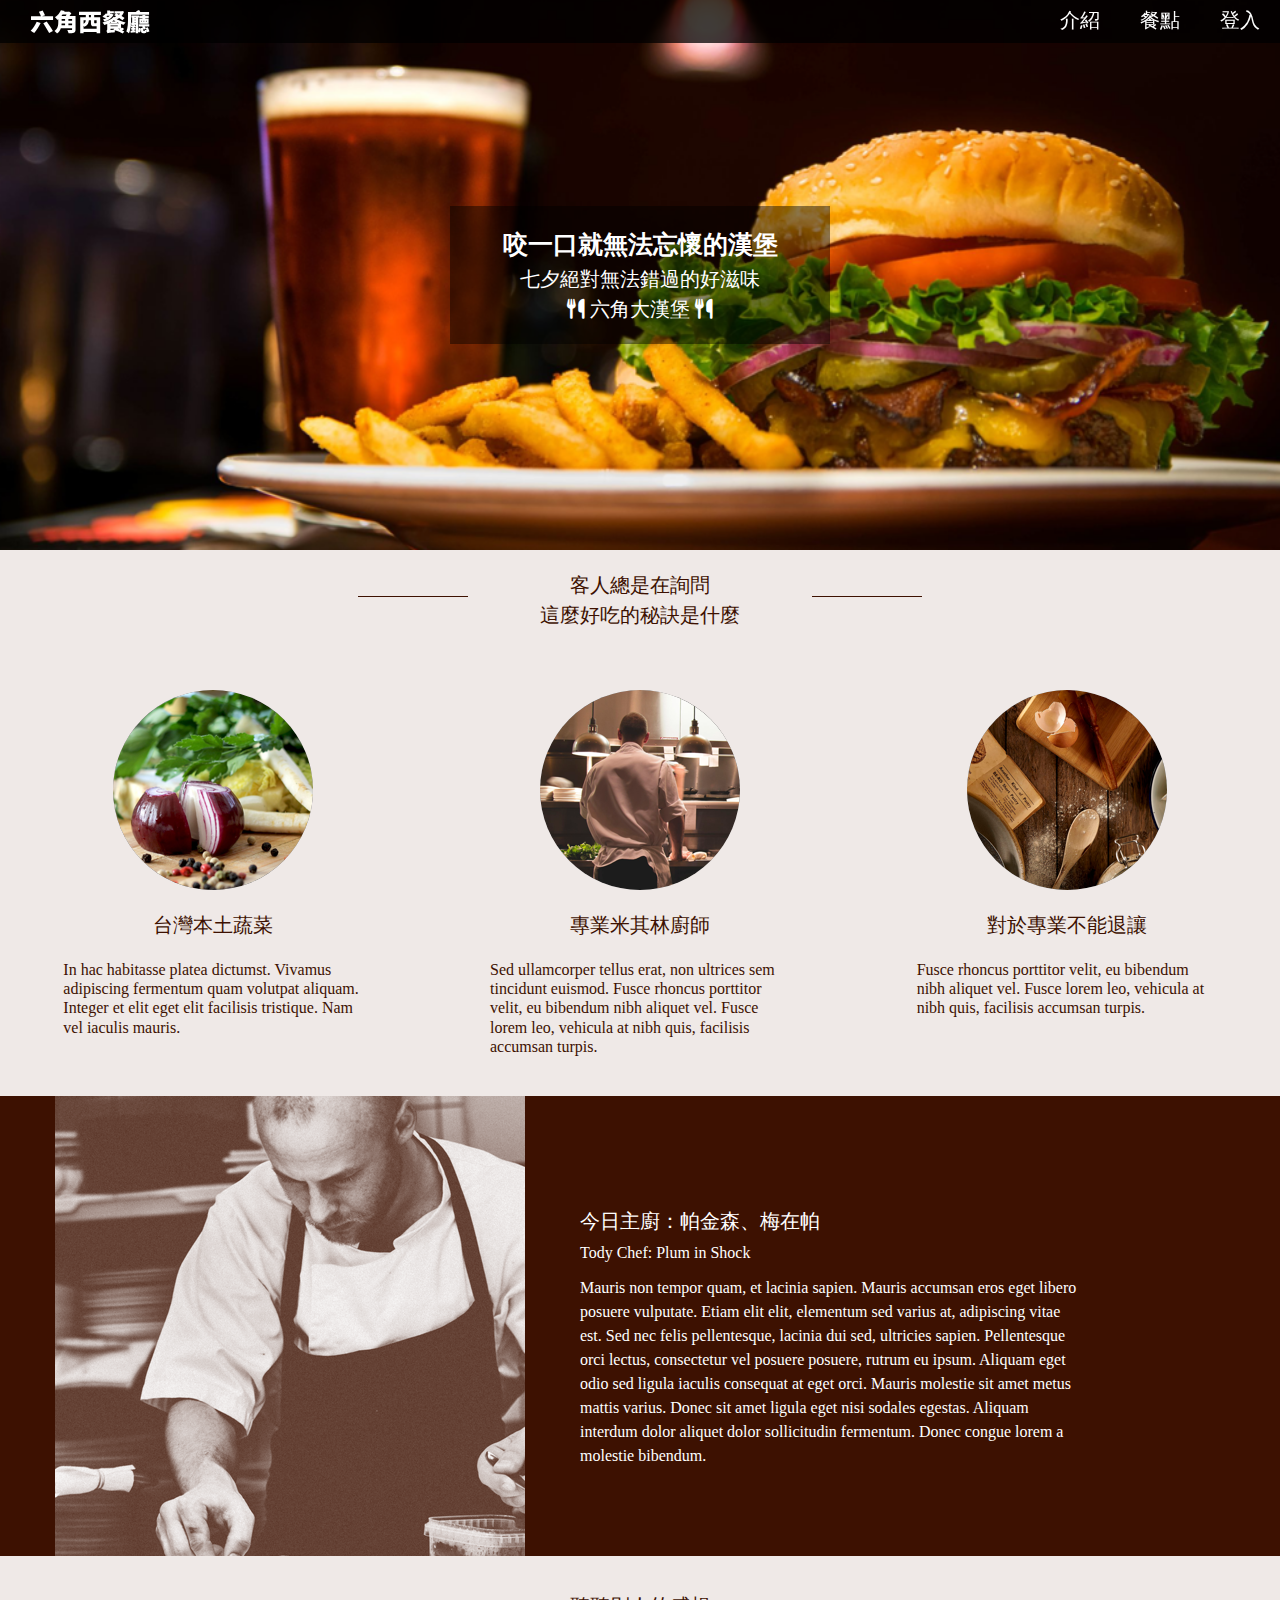
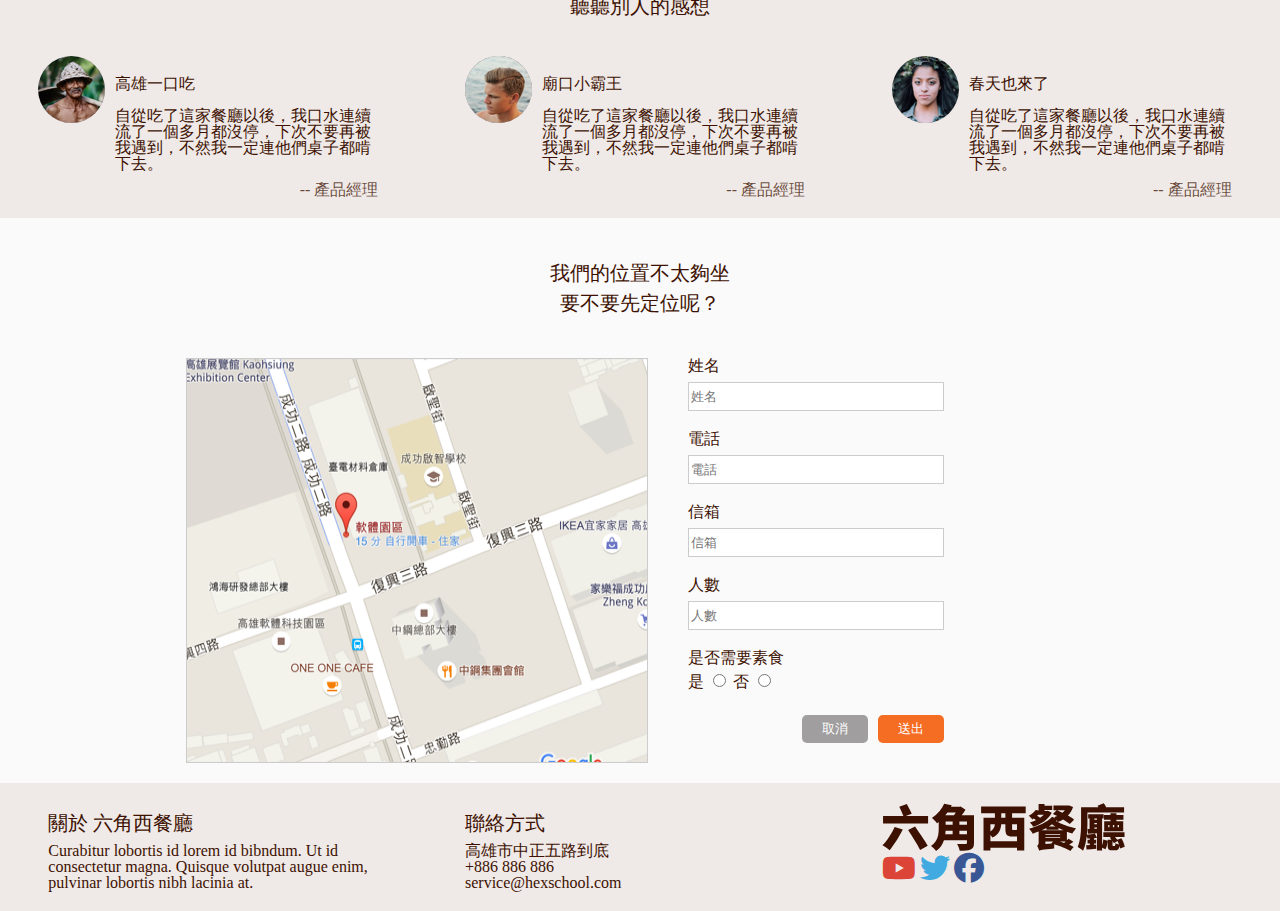
<file: index.html>
<!DOCTYPE html>
<html lang="en">
<head>
    <meta charset="UTF-8">
    <meta http-equiv="X-UA-Compatible" content="IE=edge">
    <meta name="viewport" content="width=device-width, initial-scale=1.0">
    <meta property="og:image" content="https://upload.cc/i1/2023/09/26/wsmKEz.png">
    <meta property="og:image:type" content="image/png">
    <meta property="og:image:width" content="512">
    <meta property="og:image:height" content="512">
    <meta property="og:title" content="Burger's">
    <meta property="og:description" content="Best Burger in the world">
    <title>Burger's</title>
    <link rel="stylesheet" href="style/all.css">
    <link rel="stylesheet" href="https://cdnjs.cloudflare.com/ajax/libs/font-awesome/6.4.2/css/all.min.css">
    <link rel="icon" type="image/png" sizes="16x16" href="./img/favicon.png">
    

</head>
<body>
<div class="container">
    <div class="menu">
        <a href="index.html" class="logo_item">六角西餐廳</a>
        <ul class="menu_bar">
            <li><a href="index.html">介紹</a></li>
            <li><a href="menu.html">餐點</a></li>
            <li><a href="login.html">登入</a></li>
        </ul>
        <i class="fa-solid fa-bars bar"></i>
    </div>
    <div class="banner">
        <div class="bg-filter">
            <p>
                <span>咬一口就無法忘懷的漢堡<br></span>
                七夕絕對無法錯過的好滋味<br>
                <i class="fa-solid fa-utensils"></i>
                六角大漢堡 
                <i class="fa-solid fa-utensils"></i>
            </p>
        </div>
    </div>
    <div class="recipe">
        <h3>客人總是在詢問 <br>
            這麼好吃的秘訣是什麼
        </h3>
        <ul class="recipe-item">
            <li>
                <img src="img/feature_1.png" alt="feature_1">
                <h3>台灣本土蔬菜</h3>
                <p>In hac habitasse platea dictumst. Vivamus adipiscing fermentum quam volutpat aliquam. Integer et elit eget elit facilisis tristique. Nam vel iaculis mauris.</p>
            </li>
            <li>
                <img src="img/feature_2.png" alt="feature_2">
                <h3>專業米其林廚師</h3>
                <p>Sed ullamcorper tellus erat, non ultrices sem tincidunt euismod. Fusce rhoncus porttitor velit, eu bibendum nibh aliquet vel. Fusce lorem leo, vehicula at nibh quis, facilisis accumsan turpis.</p>
            </li>
            <li>
                <img src="img/feature_3.png" alt="feature_3">
                <h3>對於專業不能退讓</h3>
                <p>Fusce rhoncus porttitor velit, eu bibendum nibh aliquet vel. Fusce lorem leo, vehicula at nibh quis, facilisis accumsan turpis.</p>
            </li>
        </ul>
    </div>
    <div class="chef">
        <div class="chef-item">
            <img src="img/main_chef_brown.png" alt="chef">
            <div class="introduce">
                <h3>今日主廚：帕金森、梅在帕<br>
                    <span>Tody Chef: Plum in Shock</span>
                </h3>
                <p>Mauris non tempor quam, et lacinia sapien. Mauris accumsan eros eget libero posuere vulputate. Etiam elit elit, elementum sed varius at, adipiscing vitae est. Sed nec felis pellentesque, lacinia dui sed, ultricies sapien. Pellentesque orci lectus, consectetur vel posuere posuere, rutrum eu ipsum. Aliquam eget odio sed ligula iaculis consequat at eget orci. Mauris molestie sit amet metus mattis varius. Donec sit amet ligula eget nisi sodales egestas. Aliquam interdum dolor aliquet dolor sollicitudin fermentum. Donec congue lorem a molestie bibendum.</p>
            </div>
        </div>
    </div>
    <div class="feedback">
        <h3>聽聽別人的感想</h3>
        <ul class="feedback-item">
            <li>
                <img src="img/avatar_1.png" alt="avater1">
                <p>高雄一口吃<br><br>
                    自從吃了這家餐廳以後，我口水連續流了一個多月都沒停，下次不要再被我遇到，不然我一定連他們桌子都啃下去。<br>
                    <span>-- 產品經理</span>
                </p>
            </li>
            <li>
                <img src="img/avatar_2.png" alt="avater2">
                <p>廟口小霸王<br><br>
                    自從吃了這家餐廳以後，我口水連續流了一個多月都沒停，下次不要再被我遇到，不然我一定連他們桌子都啃下去。<br>
                    <span>-- 產品經理</span>
                </p>
            </li>
            <li>
                <img src="img/avatar_3.png" alt="avater3">
                <p>春天也來了<br><br>
                    自從吃了這家餐廳以後，我口水連續流了一個多月都沒停，下次不要再被我遇到，不然我一定連他們桌子都啃下去。<br>
                    <span>-- 產品經理</span>
                </p>
            </li>
        </ul>
    </div>
    <div class="map">
        <h3>我們的位置不太夠坐<br>
            要不要先定位呢？</h3>
        <div class="map-item">
            <img src="img/Map.png" alt="map">
            <div class="input">
                <label for="name">姓名</label><br>
                <input type="text" placeholder="姓名"><br>
                <label for="phone">電話</label><br>
                <input type="text" placeholder="電話"><br>
                <label for="email">信箱</label><br>
                <input type="text" placeholder="信箱"><br>
                <label for="peolpe">人數</label><br>
                <input type="text" placeholder="人數"><br>
                <label for="veg">是否需要素食</label><br>
                <label for="yes">是</label>
                <input type="radio" placeholder="是" id="yes" value="yes" name="veg">
                <label for="no">否</label>
                <input type="radio" placeholder="否" id="no" value="no" name="veg"><br>
                <div class="btn-item">
                    <input type="button" value="取消" class="btn btn-cancel">
                    <input type="button" value="送出" class="btn btn-enter">
                </div>
            </div>
        </div>
    </div>
    <div class="footer">
        <div class="footer-item about">
            <h3>關於 六角西餐廳</h3>
            <p>Curabitur lobortis id lorem id bibndum. Ut id consectetur magna. Quisque volutpat augue enim, pulvinar lobortis nibh lacinia at. </p>
        </div>
        <div class="footer-item contact">
            <h3>聯絡方式</h3>
            <ul>
                <li>高雄市中正五路到底</li>
                <li>+886 886 886</li>
                <li>service@hexschool.com</li>
            </ul>
        </div>
        <div class="footer-item footer-logo">
            <i class="fa-brands fa-youtube yt"></i>
            <i class="fa-brands fa-twitter twitter"></i>
            <i class="fa-brands fa-facebook fb"></i>
        </div>
    </div>
</div>

</body>
<script src="https://cdnjs.cloudflare.com/ajax/libs/jquery/3.6.0/jquery.min.js"></script>
<script src="app.js"></script>
</html>
</file>
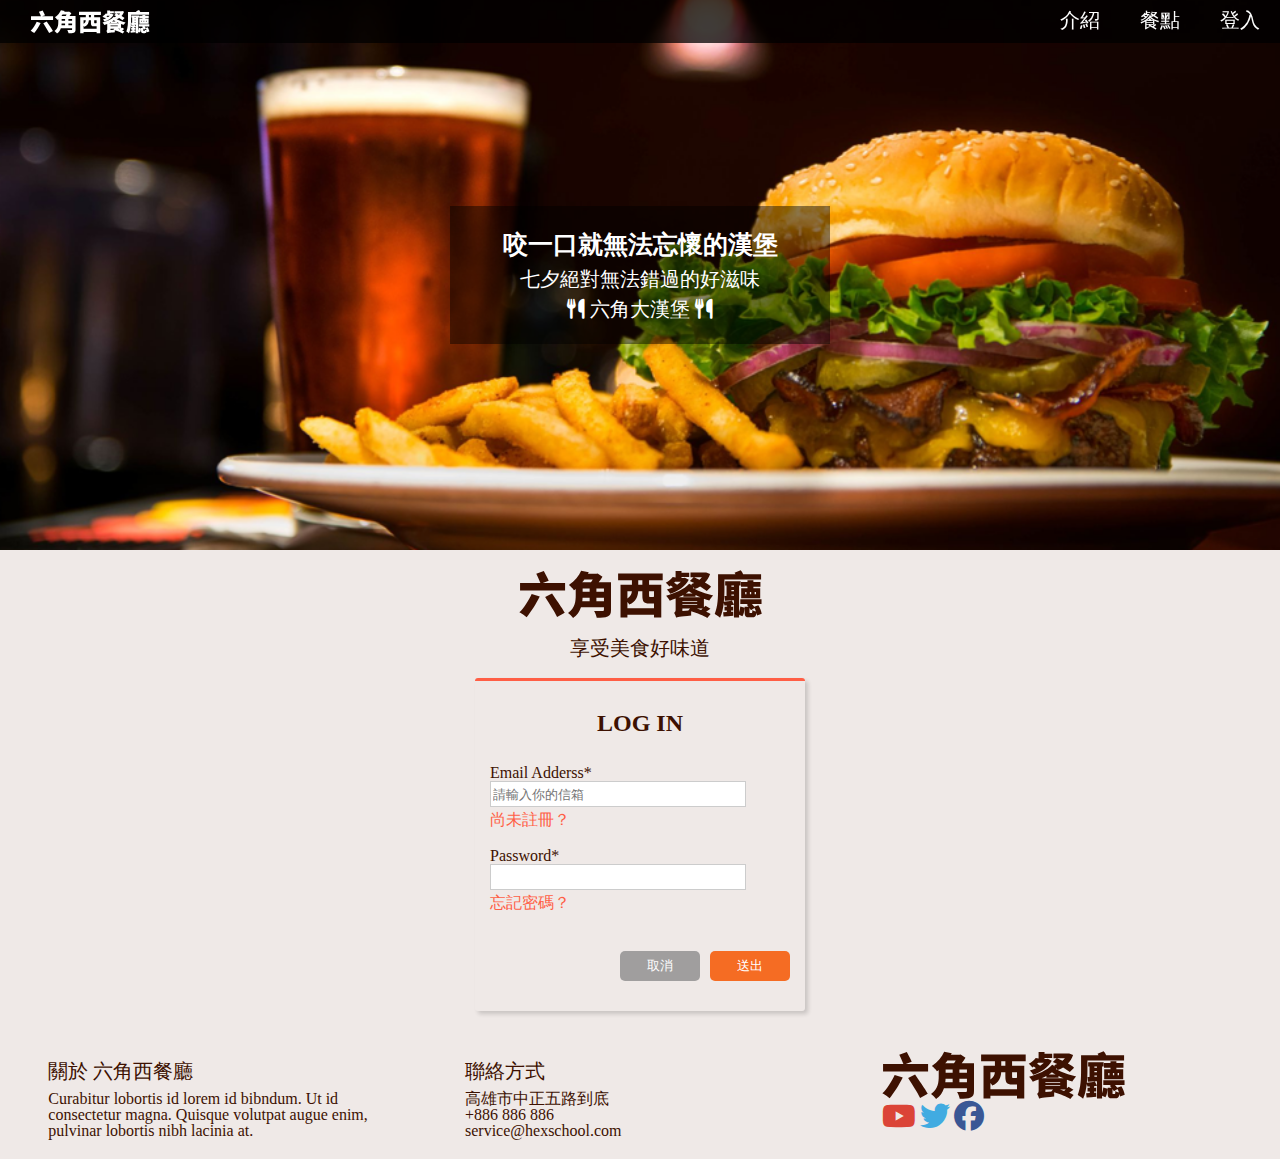
<file: login.html>
<!DOCTYPE html>
<html lang="en">
<head>
    <meta charset="UTF-8">
    <meta http-equiv="X-UA-Compatible" content="IE=edge">
    <meta name="viewport" content="width=device-width, initial-scale=1.0">
    <meta property="og:image" content="https://upload.cc/i1/2023/09/26/wsmKEz.png">
    <meta property="og:image:type" content="image/png">
    <meta property="og:image:width" content="512">
    <meta property="og:image:height" content="512">
    <meta property="og:title" content="Burger's">
    <meta property="og:description" content="Best Burger in the world">
    <title>Log in</title>
    <link rel="stylesheet" href="style/all.css">
    <link rel="stylesheet" href="https://cdnjs.cloudflare.com/ajax/libs/font-awesome/6.4.2/css/all.min.css">
    <link rel="icon" type="image/png" sizes="16x16" href="./img/favicon.png">
</head>
<body>
    <div class="container">
        <div class="menu">
            <a href="index.html" class="logo_item">六角西餐廳</a>
            <ul class="menu_bar">
                <li><a href="index.html">介紹</a></li>
                <li><a href="menu.html">餐點</a></li>
                <li><a href="login.html">登入</a></li>
            </ul>
            <i class="fa-solid fa-cart-shopping moblie-cart"></i>
            <i class="fa-solid fa-bars bar"></i>
        </div>
        <div class="banner">
            <div class="bg-filter">
                <p>
                    <span>咬一口就無法忘懷的漢堡<br></span>
                    七夕絕對無法錯過的好滋味<br>
                    <i class="fa-solid fa-utensils"></i>
                    六角大漢堡 
                    <i class="fa-solid fa-utensils"></i>
                </p>
            </div>
        </div>
        <div class="log-frame">
            <img src="./img/logo_l@svg.svg" alt="title">
            <h3>享受美食好味道</h3>
            <div class="login-window">
                <h3>LOG IN</h3>
                <label for="email">Email Adderss*</label><br>
                <input type="text" name="email" class="email" placeholder="請輸入你的信箱">
                <a href="register.html" class="hint">尚未註冊？</a>
                <br>
                <label for="password">Password*</label><br>
                <input type="password" name="password" class="password" value="">
                <a href="password.html" class="hint">忘記密碼？</a>

                <div class="btn-item">
                    <button type="button" class="btn btn-cancel">取消</button>
                    <button type="button" class="btn btn-enter">送出</button>
                </div>
            </div>
        </div>
        <div class="footer">
            <div class="footer-item about">
                <h3>關於 六角西餐廳</h3>
                <p>Curabitur lobortis id lorem id bibndum. Ut id consectetur magna. Quisque volutpat augue enim, pulvinar lobortis nibh lacinia at. </p>
            </div>
            <div class="footer-item contact">
                <h3>聯絡方式</h3>
                <ul>
                    <li>高雄市中正五路到底</li>
                    <li>+886 886 886</li>
                    <li>service@hexschool.com</li>
                </ul>
            </div>
            <div class="footer-item footer-logo">
                <i class="fa-brands fa-youtube yt"></i>
                <i class="fa-brands fa-twitter twitter"></i>
                <i class="fa-brands fa-facebook fb"></i>
            </div>
        </div>
    </div>
</body>
<script src="https://cdnjs.cloudflare.com/ajax/libs/jquery/3.6.0/jquery.min.js"></script>
<script src="app.js"></script>
</html>
</file>
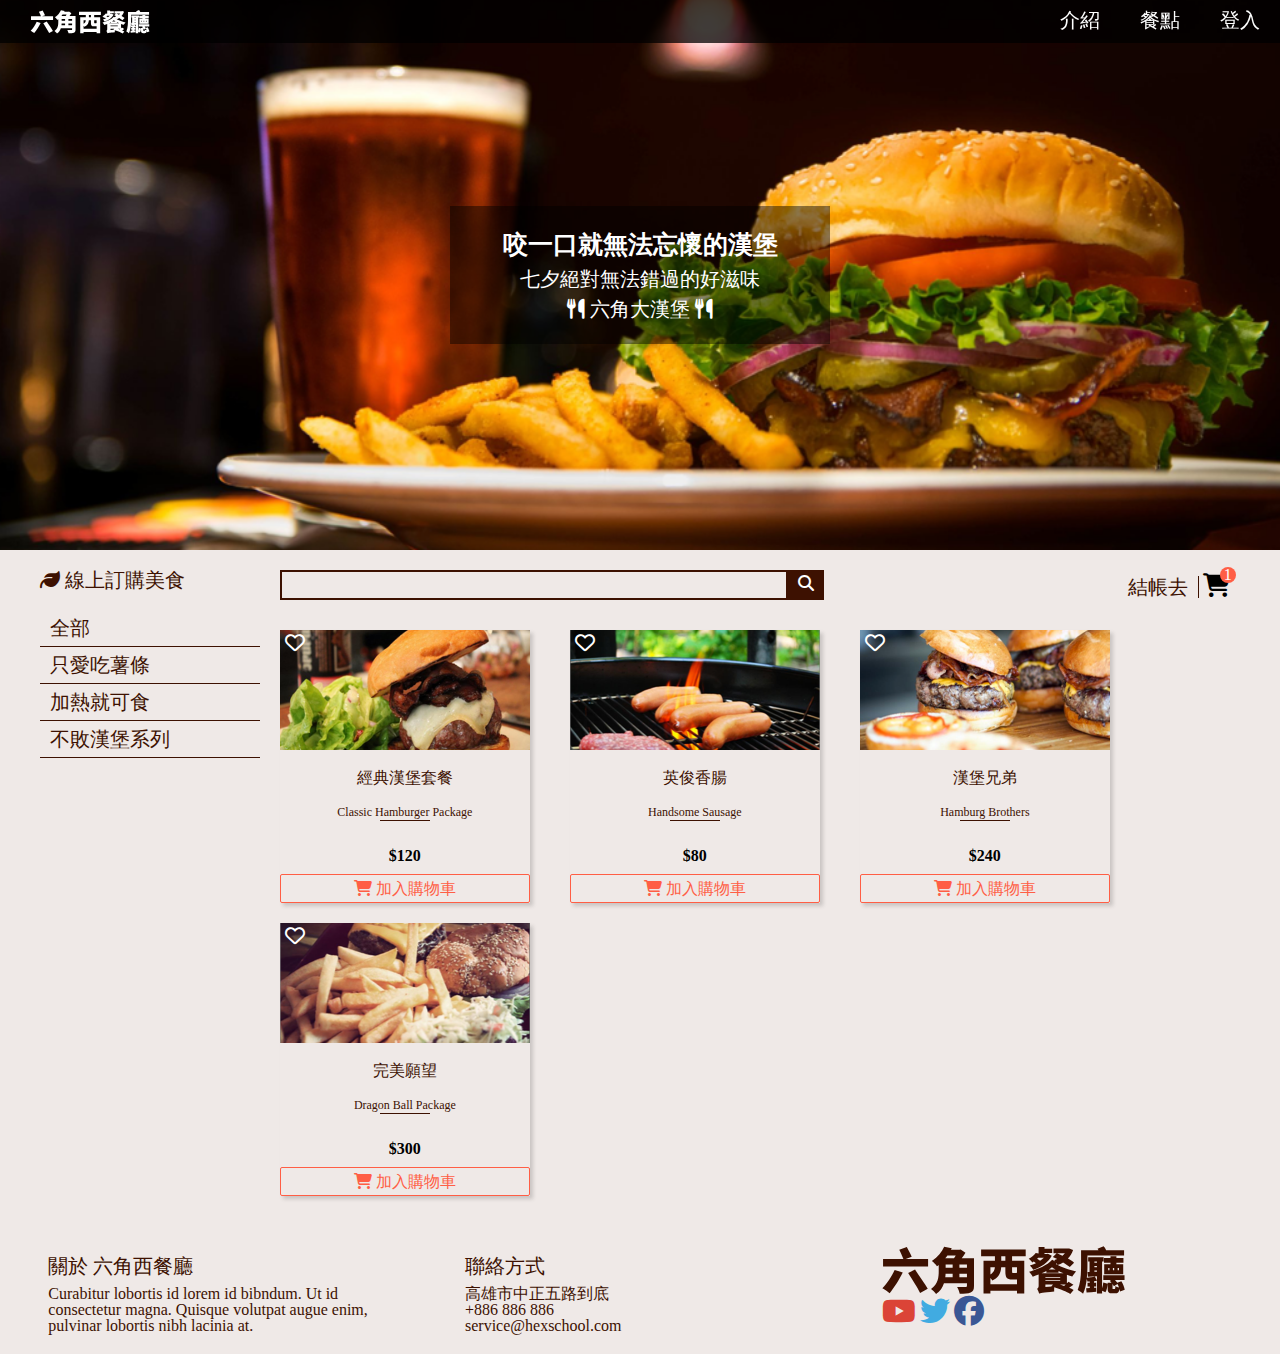
<file: menu.html>
<!DOCTYPE html>
<html lang="en">
<head>
    <meta charset="UTF-8">
    <meta http-equiv="X-UA-Compatible" content="IE=edge">
    <meta name="viewport" content="width=device-width, initial-scale=1.0">
    <meta property="og:image" content="https://upload.cc/i1/2023/09/26/wsmKEz.png">
    <meta property="og:image:type" content="image/png">
    <meta property="og:image:width" content="512">
    <meta property="og:image:height" content="512">
    <meta property="og:title" content="Burger's">
    <meta property="og:description" content="Best Burger in the world">
    <title>Menu</title>
    <link rel="stylesheet" href="style/all.css">
    <link rel="stylesheet" href="https://cdnjs.cloudflare.com/ajax/libs/font-awesome/6.4.2/css/all.min.css">
    <link rel="icon" type="image/png" sizes="16x16" href="./img/favicon.png">

</head>
<body>
    <div class="container">
        <div class="menu">
            <a href="index.html" class="logo_item">六角西餐廳</a>
            <ul class="menu_bar">
                <li><a href="index.html">介紹</a></li>
                <li><a href="menu.html">餐點</a></li>
                <li><a href="login.html">登入</a></li>
            </ul>
            <i class="fa-solid fa-cart-shopping moblie-cart"></i>
            <i class="fa-solid fa-bars bar"></i>
        </div>
        <div class="banner">
            <div class="bg-filter">
                <p>
                    <span>咬一口就無法忘懷的漢堡<br></span>
                    七夕絕對無法錯過的好滋味<br>
                    <i class="fa-solid fa-utensils"></i>
                    六角大漢堡 
                    <i class="fa-solid fa-utensils"></i>
                </p>
            </div>
        </div>

        <div class="side-bar">
            <ul class="side-bar-item">
                <h3><i class="fa-solid fa-leaf"></i>
                    線上訂購美食
                </h3>
                <li><a href="#">全部</a></li>
                <li><a href="#">只愛吃薯條</a></li>
                <li><a href="#">加熱就可食</a></li>
                <li><a href="#">不敗漢堡系列</a></li>
            </ul>
            <div class="cart">
                <div class="search">
                    <div class="search-bar">
                        <input type="text">
                        <i class="fa-solid fa-magnifying-glass"></i>
                    </div>
                    <div class="checkout">
                        <a href="#checkout">結帳去</a>
                        <i class="fa-solid fa-cart-shopping"></i>
                        <div class="cart-num">1</div>
                    </div>
                </div>
                <ul class="cart-item">
                    <li>
                        <img src="./img/product_1.png" alt="product_1">
                        <h4>經典漢堡套餐</h4>
                        <p class="title">Classic Hamburger Package</p>
                        <p class="price">$120</p>
                        <a href="#"><i class="fa-solid fa-cart-shopping"></i> 加入購物車</a>
                        <i class="fa-regular fa-heart heart"></i>
                    </li>
                    <li>
                        <img src="./img/product_2.png" alt="product_2">
                        <h4>英俊香腸</h4>
                        <p class="title">Handsome Sausage</p>
                        <p class="price">$80</p>
                        <a href="#"><i class="fa-solid fa-cart-shopping"></i> 加入購物車</a>
                        <i class="fa-regular fa-heart heart"></i>
                    </li>
                    <li>
                        <img src="./img/product_3.png" alt="product_3">
                        <h4>漢堡兄弟</h4>
                        <p class="title">Hamburg Brothers</p>
                        <p class="price">$240</p>
                        <a href="#"><i class="fa-solid fa-cart-shopping"></i> 加入購物車</a>
                        <i class="fa-regular fa-heart heart"></i>
                    </li>
                    <li>
                        <img src="./img/product_4.png" alt="product_4">
                        <h4>完美願望</h4>
                        <p class="title">Dragon Ball Package</p>
                        <p class="price">$300</p>
                        <a href="#"><i class="fa-solid fa-cart-shopping"></i> 加入購物車</a>
                        <i class="fa-regular fa-heart heart"></i>
                    </li>
                </ul>
            </div>
        </div>
        <div class="footer">
            <div class="footer-item about">
                <h3>關於 六角西餐廳</h3>
                <p>Curabitur lobortis id lorem id bibndum. Ut id consectetur magna. Quisque volutpat augue enim, pulvinar lobortis nibh lacinia at. </p>
            </div>
            <div class="footer-item contact">
                <h3>聯絡方式</h3>
                <ul>
                    <li>高雄市中正五路到底</li>
                    <li>+886 886 886</li>
                    <li>service@hexschool.com</li>
                </ul>
            </div>
            <div class="footer-item footer-logo">
                <i class="fa-brands fa-youtube yt"></i>
                <i class="fa-brands fa-twitter twitter"></i>
                <i class="fa-brands fa-facebook fb"></i>
            </div>
        </div>
    </div>
</body>
<script src="https://cdnjs.cloudflare.com/ajax/libs/jquery/3.6.0/jquery.min.js"></script>
<script src="app.js"></script>
</html>
</file>
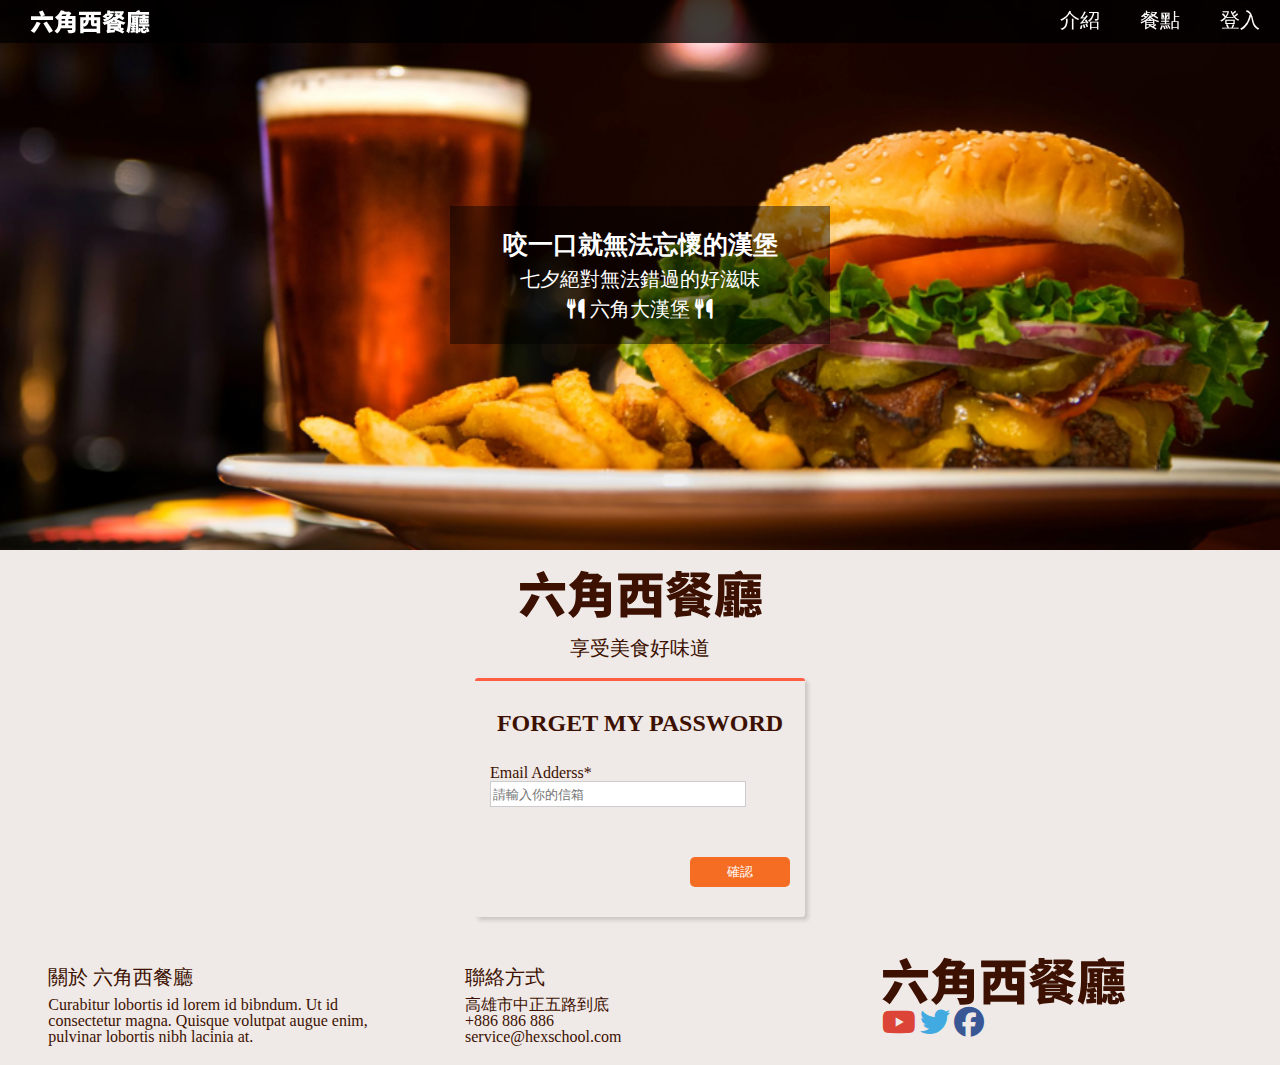
<file: password.html>
<!DOCTYPE html>
<html lang="en">
<head>
    <meta charset="UTF-8">
    <meta http-equiv="X-UA-Compatible" content="IE=edge">
    <meta name="viewport" content="width=device-width, initial-scale=1.0">
    <meta property="og:image" content="https://upload.cc/i1/2023/09/26/wsmKEz.png">
    <meta property="og:image:type" content="image/png">
    <meta property="og:image:width" content="512">
    <meta property="og:image:height" content="512">
    <meta property="og:title" content="Burger's">
    <meta property="og:description" content="Best Burger in the world">
    <title>Find My Password</title>
    <link rel="stylesheet" href="style/all.css">
    <link rel="stylesheet" href="https://cdnjs.cloudflare.com/ajax/libs/font-awesome/6.4.2/css/all.min.css">
    <link rel="icon" type="image/png" sizes="16x16" href="./img/favicon.png">
</head>
<body>
    <div class="container">
        <div class="menu">
            <a href="index.html" class="logo_item">六角西餐廳</a>
            <ul class="menu_bar">
                <li><a href="index.html">介紹</a></li>
                <li><a href="menu.html">餐點</a></li>
                <li><a href="login.html">登入</a></li>
            </ul>
            <i class="fa-solid fa-cart-shopping moblie-cart"></i>
            <i class="fa-solid fa-bars bar"></i>
        </div>
        <div class="banner">
            <div class="bg-filter">
                <p>
                    <span>咬一口就無法忘懷的漢堡<br></span>
                    七夕絕對無法錯過的好滋味<br>
                    <i class="fa-solid fa-utensils"></i>
                    六角大漢堡 
                    <i class="fa-solid fa-utensils"></i>
                </p>
            </div>
        </div>
        <div class="log-frame">
            <img src="./img/logo_l@svg.svg" alt="title">
            <h3>享受美食好味道</h3>
            <div class="register-window">
                <h3>FORGET MY PASSWORD</h3>
                <div class="register">
                    <div class="input">
                        <label for="email">Email Adderss*</label><br>
                        <input type="text" name="email" class="email" placeholder="請輸入你的信箱">
                        <div class="btn-item">
                            <button type="button" class="btn btn-enter">確認</button>
                        </div>
                    </div>
                </div>
            </div>
        </div>
        <div class="footer">
            <div class="footer-item about">
                <h3>關於 六角西餐廳</h3>
                <p>Curabitur lobortis id lorem id bibndum. Ut id consectetur magna. Quisque volutpat augue enim, pulvinar lobortis nibh lacinia at. </p>
            </div>
            <div class="footer-item contact">
                <h3>聯絡方式</h3>
                <ul>
                    <li>高雄市中正五路到底</li>
                    <li>+886 886 886</li>
                    <li>service@hexschool.com</li>
                </ul>
            </div>
            <div class="footer-item footer-logo">
                <i class="fa-brands fa-youtube yt"></i>
                <i class="fa-brands fa-twitter twitter"></i>
                <i class="fa-brands fa-facebook fb"></i>
            </div>
        </div>
    </div>
</body>
<script src="https://cdnjs.cloudflare.com/ajax/libs/jquery/3.6.0/jquery.min.js"></script>
<script src="app.js"></script>
</html>
</file>
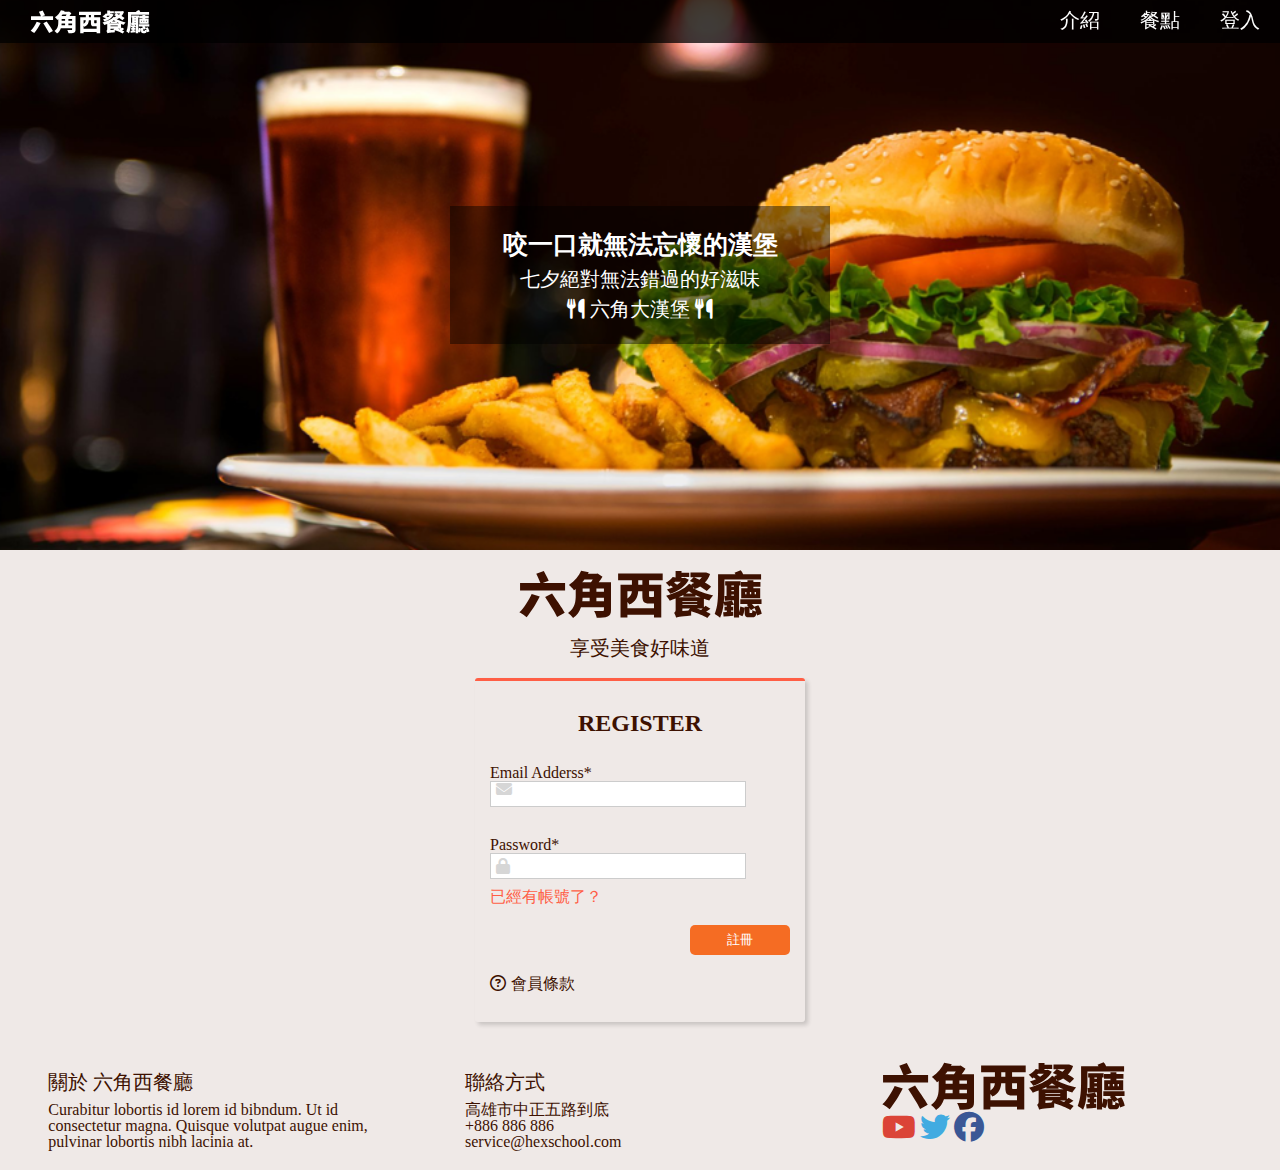
<file: register.html>
<!DOCTYPE html>
<html lang="en">
<head>
    <meta charset="UTF-8">
    <meta http-equiv="X-UA-Compatible" content="IE=edge">
    <meta name="viewport" content="width=device-width, initial-scale=1.0">
    <meta property="og:image" content="https://upload.cc/i1/2023/09/26/wsmKEz.png">
    <meta property="og:image:type" content="image/png">
    <meta property="og:image:width" content="512">
    <meta property="og:image:height" content="512">
    <meta property="og:title" content="Burger's">
    <meta property="og:description" content="Best Burger in the world">
    <title>Register</title>
    <link rel="stylesheet" href="style/all.css">
    <link rel="stylesheet" href="https://cdnjs.cloudflare.com/ajax/libs/font-awesome/6.4.2/css/all.min.css">
    <link rel="icon" type="image/png" sizes="16x16" href="./img/favicon.png">
</head>
<body>
    <div class="container">
        <div class="menu">
            <a href="index.html" class="logo_item">六角西餐廳</a>
            <ul class="menu_bar">
                <li><a href="index.html">介紹</a></li>
                <li><a href="menu.html">餐點</a></li>
                <li><a href="login.html">登入</a></li>
            </ul>
            <i class="fa-solid fa-cart-shopping moblie-cart"></i>
            <i class="fa-solid fa-bars bar"></i>
        </div>
        <div class="banner">
            <div class="bg-filter">
                <p>
                    <span>咬一口就無法忘懷的漢堡<br></span>
                    七夕絕對無法錯過的好滋味<br>
                    <i class="fa-solid fa-utensils"></i>
                    六角大漢堡 
                    <i class="fa-solid fa-utensils"></i>
                </p>
            </div>
        </div>
        <div class="log-frame">
            <img src="./img/logo_l@svg.svg" alt="title">
            <h3>享受美食好味道</h3>
            <div class="register-window">
                <h3>REGISTER</h3>
                <div class="register">
                    <div class="input">
                        <label for="email">Email Adderss*</label><br>
                        <input type="text" name="email" class="email">
                        <i class="fa-solid fa-envelope envelope"></i>
                        <br>
                        <label for="password">Password*</label><br>
                        <input type="text" name="password">
                        <i class="fa-solid fa-lock lock"></i>
                        <br>
                        <a href="login.html" class="hint">已經有帳號了？</a>
                        <div class="btn-item">
                            <button type="button" class="btn btn-enter">註冊</button>
                        </div>
                    </div>
                    <a class="button" href="#popup1"><i class="fa-regular fa-circle-question quenstion"></i>會員條款</a>
                    <div id="popup1" class="overlay">
                        <div class="popup">
                            <a class="close" href="#close"><i class="fa-regular fa-circle-xmark"></i></a>
                            <div class="content">
                                <h4>會員條款：</h4>
                                <p>                         Mauris non tempor quam, et lacinia sapien. Mauris accumsan eros eget libero posuere vulputate. Etiam elit elit, elementum sed varius at, adipiscing vitae est. Sed nec felis pellentesque, lacinia dui sed, ultricies sapien...</p>
                            </div>
                        </div>
                    </div>
                </div>

            </div>
        </div>
        <div class="footer">
            <div class="footer-item about">
                <h3>關於 六角西餐廳</h3>
                <p>Curabitur lobortis id lorem id bibndum. Ut id consectetur magna. Quisque volutpat augue enim, pulvinar lobortis nibh lacinia at. </p>
            </div>
            <div class="footer-item contact">
                <h3>聯絡方式</h3>
                <ul>
                    <li>高雄市中正五路到底</li>
                    <li>+886 886 886</li>
                    <li>service@hexschool.com</li>
                </ul>
            </div>
            <div class="footer-item footer-logo">
                <i class="fa-brands fa-youtube yt"></i>
                <i class="fa-brands fa-twitter twitter"></i>
                <i class="fa-brands fa-facebook fb"></i>
            </div>
        </div>
    </div>
</body>
<script src="https://cdnjs.cloudflare.com/ajax/libs/jquery/3.6.0/jquery.min.js"></script>
<script src="app.js"></script>
</html>
</file>
<file: style/all.css>
/* http://meyerweb.com/eric/tools/css/reset/ 
   v2.0 | 20110126
   License: none (public domain)
*/
html, body, div, span, applet, object, iframe,
h1, h2, h3, h4, h5, h6, p, blockquote, pre,
a, abbr, acronym, address, big, cite, code,
del, dfn, em, img, ins, kbd, q, s, samp,
small, strike, strong, sub, sup, tt, var,
b, u, i, center,
dl, dt, dd, ol, ul, li,
fieldset, form, label, legend,
table, caption, tbody, tfoot, thead, tr, th, td,
article, aside, canvas, details, embed,
figure, figcaption, footer, header, hgroup,
menu, nav, output, ruby, section, summary,
time, mark, audio, video {
  margin: 0;
  padding: 0;
  border: 0;
  font-size: 100%;
  font: inherit;
  vertical-align: baseline;
}

/* HTML5 display-role reset for older browsers */
article, aside, details, figcaption, figure,
footer, header, hgroup, menu, nav, section {
  display: block;
}

body {
  line-height: 1;
}

ol, ul {
  list-style: none;
}

blockquote, q {
  quotes: none;
}

blockquote:before, blockquote:after,
q:before, q:after {
  content: '';
  content: none;
}

table {
  border-collapse: collapse;
  border-spacing: 0;
}

a, i {
  text-decoration: none;
  -webkit-tap-highlight-color: transparent;
}

div.container {
  max-width: 100%;
  margin: 0 auto;
  background: #efe9e7;
}

div.container div.menu {
  display: flex;
  justify-content: space-between;
  align-items: center;
  background: rgba(0, 0, 0, 0.75);
  position: fixed;
  width: 100%;
  z-index: 10;
}

@media (max-width: 820px) {
  div.container div.menu {
    padding: 10px 0px;
  }
}

div.container div.menu a.logo_item {
  background-image: url("../img/logo_w@svg.svg");
  background-repeat: no-repeat;
  background-size: cover;
  width: 120px;
  height: 24px;
  text-indent: 101%;
  overflow: hidden;
  white-space: nowrap;
  margin-left: 30px;
}

@media (max-width: 820px) {
  div.container div.menu a.logo_item {
    margin: 0 auto;
  }
}

div.container div.menu ul.menu_bar {
  display: flex;
}

div.container div.menu ul.menu_bar li {
  padding: 0 20px;
}

div.container div.menu ul.menu_bar li a {
  display: block;
  color: #fff;
  text-decoration: none;
  padding: 10px 0px;
  font-size: 20px;
  border-bottom: 3px solid transparent;
  transition: all 0.3s;
}

@media (max-width: 820px) {
  div.container div.menu ul.menu_bar li a {
    border-bottom: none;
  }
}

div.container div.menu ul.menu_bar li a:hover {
  border-bottom: 3px solid #fff;
}

@media (max-width: 820px) {
  div.container div.menu ul.menu_bar li a:hover {
    border-bottom: none;
  }
}

@media (max-width: 820px) {
  div.container div.menu ul.menu_bar li {
    text-align: center;
    padding-right: 30px;
  }
}

@media (max-width: 820px) {
  div.container div.menu ul.menu_bar {
    display: block;
    max-height: 0px;
    overflow: hidden;
    transition: max-height 1s;
    position: absolute;
    top: 44px;
    left: 0;
    right: 0;
    background: rgba(0, 0, 0, 0.75);
  }
}

div.container div.menu ul.menu_bar.menu-show {
  max-height: 300px;
}

div.container div.menu ul.menu_bar.no-menu-show {
  max-height: 0px;
}

div.container div.menu i.bar {
  color: #fff;
  font-size: 25px;
  display: none;
  margin: 0 10px;
}

@media (max-width: 820px) {
  div.container div.menu i.bar {
    display: block;
  }
}

div.container div.banner {
  background-image: url("../img/header_desktop.png");
  background-repeat: no-repeat;
  background-size: cover;
  height: 550px;
  display: flex;
  justify-content: center;
  align-items: center;
}

@media (max-width: 820px) {
  div.container div.banner {
    background-size: 820px;
    background-image: url("../img/header_mobile.png");
  }
}

@media (max-width: 414px) {
  div.container div.banner {
    background-size: 414px;
    background-image: url("../img/header_mobile.png");
    height: 300px;
  }
}

div.container div.banner div.bg-filter {
  background: rgba(0, 0, 0, 0.45);
  padding: 20px 40px;
  width: 300px;
}

div.container div.banner div.bg-filter p {
  text-align: center;
  color: #fff;
  line-height: 1.5;
  font-size: 20px;
  z-index: 1;
}

@media (max-width: 414px) {
  div.container div.banner div.bg-filter p {
    font-size: 14px;
  }
}

div.container div.banner div.bg-filter span {
  font-weight: 700;
  font-size: 25px;
}

@media (max-width: 414px) {
  div.container div.banner div.bg-filter span {
    font-size: 16px;
  }
}

@media (max-width: 414px) {
  div.container div.banner div.bg-filter {
    width: auto;
    padding: 10px 20px;
  }
}

div.container div.recipe {
  position: relative;
}

div.container div.recipe h3 {
  color: #3D1101;
  text-align: center;
  font-size: 20px;
  margin: 20px 0;
  line-height: 1.5;
}

@media (max-width: 820px) {
  div.container div.recipe h3 {
    font-size: 26px;
  }
}

@media (max-width: 414px) {
  div.container div.recipe h3 {
    font-size: 20px;
  }
}

div.container div.recipe h3::before {
  content: "";
  display: block;
  width: 110px;
  height: 1px;
  background-color: #3D1101;
  position: absolute;
  top: 5%;
  left: 28%;
}

@media (max-width: 820px) {
  div.container div.recipe h3::before {
    top: 2%;
    left: 20%;
  }
}

@media (max-width: 414px) {
  div.container div.recipe h3::before {
    top: 2%;
    left: 10%;
    width: 55px;
  }
}

div.container div.recipe h3::after {
  content: "";
  display: block;
  width: 110px;
  height: 1px;
  background-color: #3D1101;
  position: absolute;
  top: 5%;
  right: 28%;
}

@media (max-width: 820px) {
  div.container div.recipe h3::after {
    top: 2%;
    right: 20%;
  }
}

@media (max-width: 414px) {
  div.container div.recipe h3::after {
    top: 2%;
    right: 10%;
    width: 55px;
  }
}

div.container div.recipe p {
  color: #3D1101;
  line-height: 1.2;
}

@media (max-width: 820px) {
  div.container div.recipe p {
    font-size: 24px;
  }
}

@media (max-width: 414px) {
  div.container div.recipe p {
    font-size: 16px;
  }
}

div.container div.recipe ul.recipe-item {
  display: flex;
  justify-content: space-around;
}

div.container div.recipe ul.recipe-item li {
  width: 300px;
  padding: 40px 20px;
}

div.container div.recipe ul.recipe-item li img {
  display: block;
  margin: 0 auto;
  border-radius: 50%;
}

@media (max-width: 820px) {
  div.container div.recipe ul.recipe-item li {
    margin: 0 auto;
  }
}

@media (max-width: 414px) {
  div.container div.recipe ul.recipe-item li {
    margin: 0 auto;
  }
}

@media (max-width: 820px) {
  div.container div.recipe ul.recipe-item {
    display: block;
  }
}

div.container div.chef {
  background: #3D1101;
}

div.container div.chef div.chef-item {
  display: flex;
}

div.container div.chef div.chef-item img {
  display: block;
  margin: 0 auto;
}

@media (max-width: 414px) {
  div.container div.chef div.chef-item img {
    width: 85%;
  }
}

div.container div.chef div.chef-item div.introduce {
  width: 500px;
  margin-top: 100px;
  margin-right: 200px;
}

div.container div.chef div.chef-item div.introduce h3 {
  color: #fff;
  font-size: 20px;
  margin: 10px 0px;
  line-height: 1.5;
}

div.container div.chef div.chef-item div.introduce h3 span {
  font-size: 16px;
}

div.container div.chef div.chef-item div.introduce p {
  color: #fff;
  line-height: 1.5;
  padding-bottom: 10px;
}

@media (max-width: 820px) {
  div.container div.chef div.chef-item div.introduce {
    margin: 0 auto;
  }
}

@media (max-width: 414px) {
  div.container div.chef div.chef-item div.introduce {
    width: auto;
    margin: 0px 30px;
  }
}

@media (max-width: 820px) {
  div.container div.chef div.chef-item {
    display: block;
  }
}

div.container div.feedback h3 {
  color: #3D1101;
  text-align: center;
  margin: 40px 0;
  font-size: 20px;
}

@media (max-width: 820px) {
  div.container div.feedback h3 {
    font-size: 26px;
  }
}

div.container div.feedback ul.feedback-item {
  display: flex;
  justify-content: space-around;
}

div.container div.feedback ul.feedback-item li {
  display: flex;
  width: 350px;
}

div.container div.feedback ul.feedback-item li img {
  width: 67px;
  height: 67px;
  border-radius: 50%;
}

div.container div.feedback ul.feedback-item li p {
  color: #3D1101;
  padding: 20px 10px;
}

@media (max-width: 820px) {
  div.container div.feedback ul.feedback-item li p {
    font-size: 24px;
  }
}

div.container div.feedback ul.feedback-item li span {
  display: block;
  color: rgba(61, 17, 0, 0.75);
  text-align: right;
  padding-top: 10px;
}

@media (max-width: 820px) {
  div.container div.feedback ul.feedback-item li span {
    font-size: 24px;
  }
}

@media (max-width: 820px) {
  div.container div.feedback ul.feedback-item li {
    margin: 0 auto;
  }
}

@media (max-width: 820px) {
  div.container div.feedback ul.feedback-item {
    display: block;
  }
}

div.container div.map {
  background: #fafafa;
  padding-bottom: 20px;
}

div.container div.map h3 {
  color: #3D1101;
  padding: 40px 0;
  text-align: center;
  line-height: 1.5;
  font-size: 20px;
}

div.container div.map div.map-item {
  display: flex;
  justify-content: center;
}

div.container div.map div.map-item img {
  display: block;
  margin-right: 40px;
}

@media (max-width: 820px) {
  div.container div.map div.map-item img {
    margin: 0 auto;
  }
}

@media (max-width: 414px) {
  div.container div.map div.map-item img {
    width: 80%;
  }
}

div.container div.map div.map-item div.input {
  margin-right: 150px;
}

@media (max-width: 820px) {
  div.container div.map div.map-item div.input {
    width: 450px;
    margin: 20px auto;
  }
}

@media (max-width: 414px) {
  div.container div.map div.map-item div.input {
    width: 300px;
    margin: 20px auto;
  }
}

div.container div.map div.map-item div.input input[type="text"] {
  border: 1px solid #ccc;
  width: 250px;
  height: 25px;
}

div.container div.map div.map-item div.input input, div.container div.map div.map-item div.input label {
  margin-top: 8px;
  margin-bottom: 20px;
  color: #3D1101;
}

div.container div.map div.map-item div.input div.btn-item {
  display: flex;
  justify-content: flex-end;
}

div.container div.map div.map-item div.input div.btn-item input.btn {
  border: none;
  padding: 5px 20px;
  border-radius: 5px;
  cursor: pointer;
}

div.container div.map div.map-item div.input div.btn-item input.btn-enter {
  background: #F56C23;
  color: #fff;
}

div.container div.map div.map-item div.input div.btn-item input.btn-enter:hover {
  background: #fff;
  color: #F56C23;
  transform: scale(1.05);
}

div.container div.map div.map-item div.input div.btn-item input.btn-cancel {
  margin-right: 10px;
  background: #a09e9e;
  color: #fff;
}

@media (max-width: 820px) {
  div.container div.map div.map-item {
    display: block;
  }
}

div.container div.footer {
  display: flex;
  justify-content: space-around;
  color: #3D1101;
  padding: 20px 15px;
}

div.container div.footer h3 {
  font-size: 20px;
  padding: 10px 0;
}

div.container div.footer div.footer-item {
  width: 350px;
}

@media (max-width: 414px) {
  div.container div.footer div.footer-item {
    margin: 20px auto;
  }
}

div.container div.footer div.footer-logo {
  background-image: url("../img/logo_l@svg.svg");
  background-repeat: no-repeat;
}

div.container div.footer div.footer-logo i {
  font-size: 30px;
  margin-top: 50px;
}

div.container div.footer div.footer-logo .fb {
  color: #3A5795;
}

div.container div.footer div.footer-logo .twitter {
  color: #41ABE1;
}

div.container div.footer div.footer-logo .yt {
  color: #DB4437;
}

@media (max-width: 414px) {
  div.container div.footer {
    display: block;
  }
}

@media (max-width: 414px) {
  div.container div.menu a.logo_item {
    margin-left: 130px;
  }
}

div.container div.menu i.moblie-cart {
  display: none;
}

@media (max-width: 414px) {
  div.container div.menu i.moblie-cart {
    display: block;
    font-size: 20px;
    cursor: pointer;
    color: #fff;
  }
}

div.container div.side-bar {
  display: flex;
  margin: 20px 0;
}

@media (max-width: 414px) {
  div.container div.side-bar {
    display: block;
  }
}

div.container div.side-bar h3 {
  color: #3D1101;
  font-size: 20px;
  margin-bottom: 20px;
}

@media (max-width: 414px) {
  div.container div.side-bar h3 {
    text-align: center;
    margin-top: 20px;
  }
}

div.container div.side-bar ul.side-bar-item {
  margin-left: 40px;
  width: 250px;
}

@media (max-width: 820px) {
  div.container div.side-bar ul.side-bar-item {
    margin-left: 30px;
    width: 300px;
  }
}

@media (max-width: 414px) {
  div.container div.side-bar ul.side-bar-item {
    margin: 0 auto;
    width: 275px;
  }
}

div.container div.side-bar ul.side-bar-item li {
  font-size: 20px;
}

div.container div.side-bar ul.side-bar-item li a {
  color: #3D1101;
  border-bottom: 1px solid #3D1101;
  display: block;
  padding: 8px 10px;
}

div.container div.side-bar ul.side-bar-item li a:hover {
  background: #3D1101;
  color: #fff;
  transition: all .5s;
}

div.container div.cart div.search {
  display: flex;
  justify-content: space-between;
  align-items: center;
  margin: 0px 50px 20px 20px;
}

div.container div.cart div.search div.search-bar input {
  background: none;
  border: 2px solid #3D1101;
  outline: none;
  width: 500px;
  height: 24px;
}

@media (max-width: 820px) {
  div.container div.cart div.search div.search-bar input {
    width: 300px;
  }
}

div.container div.cart div.search div.search-bar i {
  width: 20px;
  height: 20px;
  color: #fff;
  background: #3D1101;
  text-align: center;
  padding: 5px 8px;
  float: right;
  cursor: pointer;
}

@media (max-width: 414px) {
  div.container div.cart div.search div.search-bar {
    display: none;
  }
}

div.container div.cart div.search div.checkout {
  position: relative;
}

div.container div.cart div.search div.checkout a {
  color: #3D1101;
  font-size: 20px;
  border-right: 1px solid #3D1101;
  padding-right: 10px;
}

div.container div.cart div.search div.checkout i {
  font-size: 24px;
  cursor: pointer;
}

div.container div.cart div.search div.checkout div.cart-num {
  width: 16px;
  height: 16px;
  background: #FF5E45;
  border-radius: 50%;
  text-align: center;
  color: #fff;
  position: absolute;
  bottom: 60%;
  left: 90%;
}

@media (max-width: 820px) {
  div.container div.cart div.search div.checkout {
    margin-right: 20px;
  }
}

@media (max-width: 414px) {
  div.container div.cart div.search div.checkout {
    display: none;
  }
}

div.container div.cart ul.cart-item {
  display: flex;
  flex-wrap: wrap;
}

div.container div.cart ul.cart-item li {
  width: 250px;
  box-shadow: 3px 3px 4px 0px rgba(0, 0, 0, 0.16);
  position: relative;
  margin: 10px 20px;
}

@media (max-width: 414px) {
  div.container div.cart ul.cart-item li {
    width: 300px;
    margin: 10px auto;
  }
}

div.container div.cart ul.cart-item li img {
  display: block;
  width: 100%;
  height: 120px;
}

div.container div.cart ul.cart-item li h4 {
  color: #3D1101;
  text-align: center;
  padding: 20px 0 10px 0;
}

div.container div.cart ul.cart-item li p {
  color: #3D1101;
  text-align: center;
  padding: 10px 0 20px 0;
}

div.container div.cart ul.cart-item li p.title {
  font-size: 12px;
}

div.container div.cart ul.cart-item li p.title::after {
  content: '';
  width: 50px;
  height: 1px;
  background: #3D1101;
  position: absolute;
  bottom: 30%;
  left: 40%;
}

@media (max-width: 820px) {
  div.container div.cart ul.cart-item li p.title::after {
    bottom: 25%;
  }
}

div.container div.cart ul.cart-item li p.price {
  padding: 10px 0;
  color: #000;
  font-weight: 700;
}

div.container div.cart ul.cart-item li a {
  color: #FF5E45;
  text-align: center;
  display: block;
  border: 1px solid #FF5E45;
  border-radius: 2px;
  padding: 5px 0px;
}

div.container div.cart ul.cart-item li a:hover {
  color: #fff;
  background: #FF5E45;
  transition: all .5s;
}

div.container div.cart ul.cart-item li i.heart {
  color: #fff;
  position: absolute;
  top: 1%;
  left: 2%;
  font-size: 20px;
  cursor: pointer;
}

div.container div.cart ul.cart-item li i.heart.click {
  font-weight: 700;
}

@media (max-width: 414px) {
  div.container div.menu a.logo_item {
    margin-left: 130px;
  }
}

div.container div.menu i.moblie-cart {
  display: none;
}

@media (max-width: 820px) {
  div.container div.menu i.moblie-cart {
    display: block;
    font-size: 26px;
    cursor: pointer;
    color: #fff;
  }
}

@media (max-width: 414px) {
  div.container div.menu i.moblie-cart {
    display: block;
    font-size: 20px;
  }
}

div.container div.log-frame img {
  display: block;
  margin: 20px auto;
}

div.container div.log-frame h3 {
  text-align: center;
  color: #3D1101;
  font-size: 20px;
}

div.container div.log-frame div.login-window {
  width: 300px;
  margin: 20px auto;
  padding: 30px 15px;
  box-shadow: 3px 3px 4px 0px rgba(0, 0, 0, 0.16);
  border-top: 3px solid #FF5E45;
  border-radius: 3px;
  position: relative;
}

div.container div.log-frame div.login-window h3 {
  font-size: 24px;
  font-weight: 700;
  padding-bottom: 30px;
}

div.container div.log-frame div.login-window label {
  color: #3D1101;
}

div.container div.log-frame div.login-window a.hint {
  color: #FF5E45;
  display: inline-block;
  margin: 5px 0 20px 0;
}

div.container div.log-frame div.login-window input[type="text"], div.container div.log-frame div.login-window input[type="password"] {
  width: 250px;
  height: 22px;
  border: 1px solid #ccc;
  outline: none;
}

div.container div.log-frame div.login-window i {
  color: #d6d6d6;
  position: absolute;
  left: 7%;
}

div.container div.log-frame div.login-window i.lock {
  top: 57%;
}

div.container div.log-frame div.login-window i.no-show {
  display: none;
}

div.container div.log-frame div.login-window div.btn-item {
  display: flex;
  justify-content: flex-end;
  margin-top: 20px;
}

div.container div.log-frame div.login-window div.btn-item button.btn {
  border: none;
  width: 80px;
  height: 30px;
  border-radius: 5px;
  cursor: pointer;
}

div.container div.log-frame div.login-window div.btn-item button.btn-cancel {
  margin-right: 10px;
  background: #a09e9e;
  color: #fff;
}

div.container div.log-frame div.login-window div.btn-item button.btn-enter {
  background: #F56C23;
  color: #fff;
}

div.container div.log-frame div.login-window div.btn-item button.btn-enter:hover {
  background: #fff;
  color: #F56C23;
  transform: scale(1.05);
}

div.container div.register-window {
  max-width: 300px;
  margin: 20px auto;
  padding: 30px 15px;
  box-shadow: 3px 3px 4px 0px rgba(0, 0, 0, 0.16);
  border-top: 3px solid #FF5E45;
  border-radius: 3px;
}

@media (max-width: 414px) {
  div.container div.register-window {
    width: 300px;
  }
}

div.container div.register-window h3 {
  font-size: 24px;
  font-weight: 700;
  padding-bottom: 30px;
}

@media (max-width: 414px) {
  div.container div.register-window div.register {
    display: block;
  }
}

div.container div.register-window div.register a.button {
  color: #3D1101;
  display: block;
  padding-top: 20px;
}

div.container div.register-window div.register a.button i.quenstion {
  padding-right: 5px;
}

div.container div.register-window div.register div.overlay {
  position: fixed;
  top: 0;
  bottom: 0;
  left: 0;
  right: 0;
  background: rgba(0, 0, 0, 0.5);
  transition: opacity 500ms;
  visibility: hidden;
  opacity: 0;
  z-index: 999;
}

div.container div.register-window div.register div.overlay:target {
  visibility: visible;
  opacity: 1;
}

div.container div.register-window div.register div.overlay div.popup {
  margin: 200px auto;
  padding: 20px;
  background: #fff;
  border-radius: 5px;
  width: 300px;
  position: relative;
  transition: all 5s;
}

div.container div.register-window div.register div.overlay div.popup div.content {
  line-height: 1.5;
}

div.container div.register-window div.register div.overlay div.popup a.close {
  position: absolute;
  top: 5px;
  right: 6px;
  transition: all 200ms;
  font-size: 40px;
  color: #FF5E45;
}

div.container div.register-window div.register div.overlay div.popup div.content {
  max-height: 30%;
  overflow: auto;
}

div.container div.register-window div.register div.overlay div.popup div.content h4 {
  color: #3D1101;
  font-size: 20px;
  padding: 10px 0;
}

div.container div.register-window div.register div.overlay div.popup div.content p {
  color: #3D1101;
}

div.container div.register-window div.register div.input {
  position: relative;
}

div.container div.register-window div.register div.input label {
  color: #3D1101;
}

div.container div.register-window div.register div.input a.hint {
  color: #FF5E45;
  display: block;
  margin-top: 10px;
}

div.container div.register-window div.register div.input input[type="text"], div.container div.register-window div.register div.input input[type="password"] {
  width: 250px;
  height: 22px;
  border: 1px solid #ccc;
  outline: none;
}

div.container div.register-window div.register div.input input.email {
  margin-bottom: 30px;
}

div.container div.register-window div.register div.input i {
  color: #d6d6d6;
  position: absolute;
  left: 2%;
}

div.container div.register-window div.register div.input i.lock {
  top: 49%;
}

div.container div.register-window div.register div.btn-item {
  display: flex;
  justify-content: flex-end;
  margin-top: 20px;
}

div.container div.register-window div.register div.btn-item button.btn {
  border: none;
  width: 100px;
  height: 30px;
  border-radius: 5px;
  cursor: pointer;
}

div.container div.register-window div.register div.btn-item button.btn-enter {
  background: #F56C23;
  color: #fff;
}

div.container div.register-window div.register div.btn-item button.btn-enter:hover {
  background: #fff;
  color: #F56C23;
  transform: scale(1.05);
}
/*# sourceMappingURL=all.css.map */
</file>
